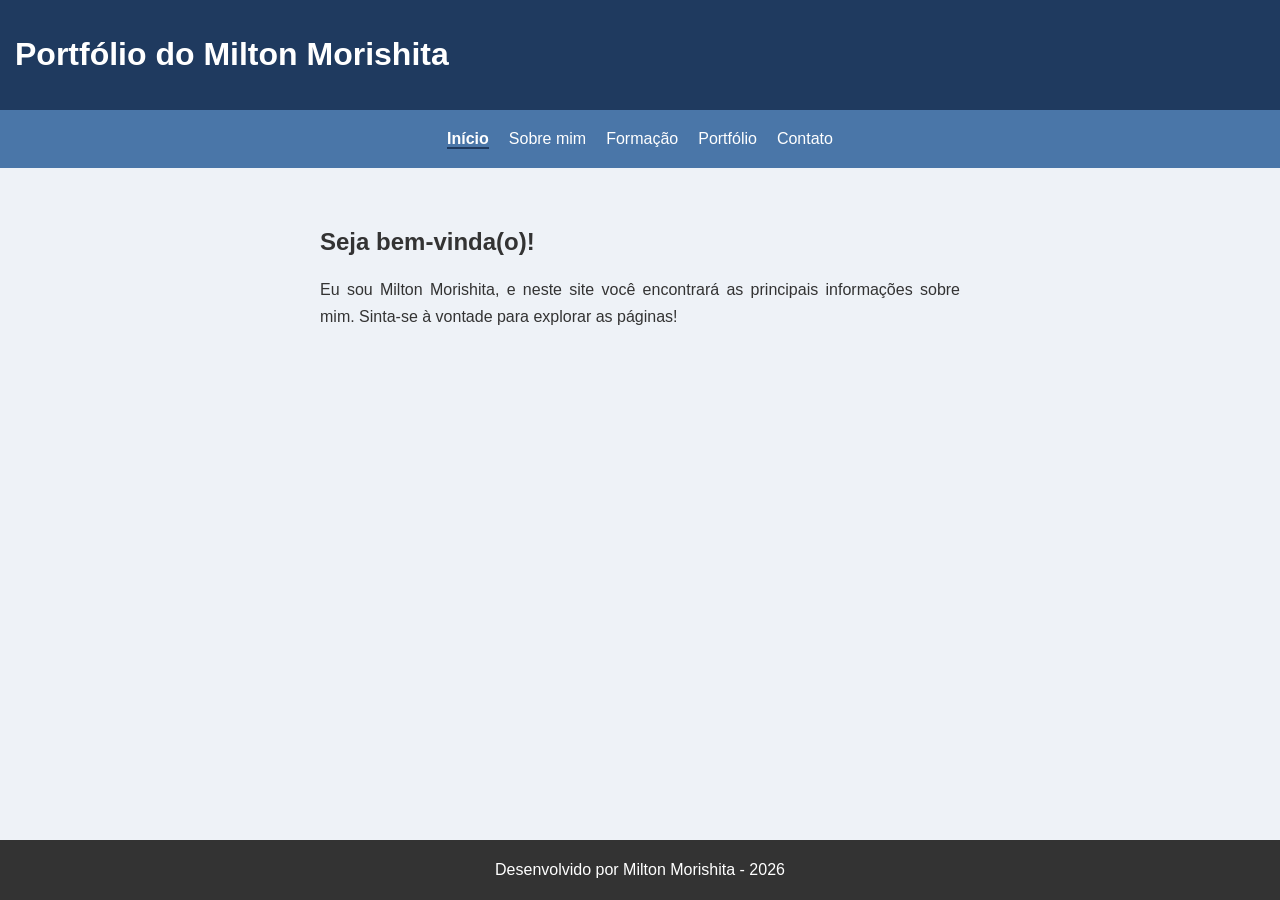
<file: index.html>
<!DOCTYPE html>
<html lang="pt-BR">
<head>
    <meta charset="UTF-8">
    <meta name="viewport" content="width=device-width, initial-scale=1.0">
    <title>Início</title>

    <!-- Link para o arquivo css, único para todas os html -->    
    <link rel="stylesheet" href="./css/style.css">
</head>
<body>
    
    <header>
        <h1>Portfólio do Milton Morishita</h1>
    </header>

    <!-- Menu que aparece em todas as páginas. A classe "ativo" serve para sublinhar e deixar em negrito o título da página no menu que está aberta. Neste caso, a página aberta é a de "Início" -->

    <nav>
        <ul>
            <li><a href="index.html" class="ativo">Início</a></li>
            <li><a href="sobre.html">Sobre mim</a></li>
            <li><a href="formacao.html">Formação</a></li>
            <li><a href="portfolio.html">Portfólio</a></li>
            <li><a href="contato.html">Contato</a></li>
        </ul>
    </nav>

    <main>
        <h2>Seja bem-vinda(o)!
        </h2>
        <p>Eu sou Milton Morishita, e neste site você encontrará as principais informações sobre mim. Sinta-se à vontade para explorar as páginas!
        </p>
    </main>

    <footer>
        <p>Desenvolvido por Milton Morishita - 2026</p>
    </footer>    

</body>
</html>
</file>
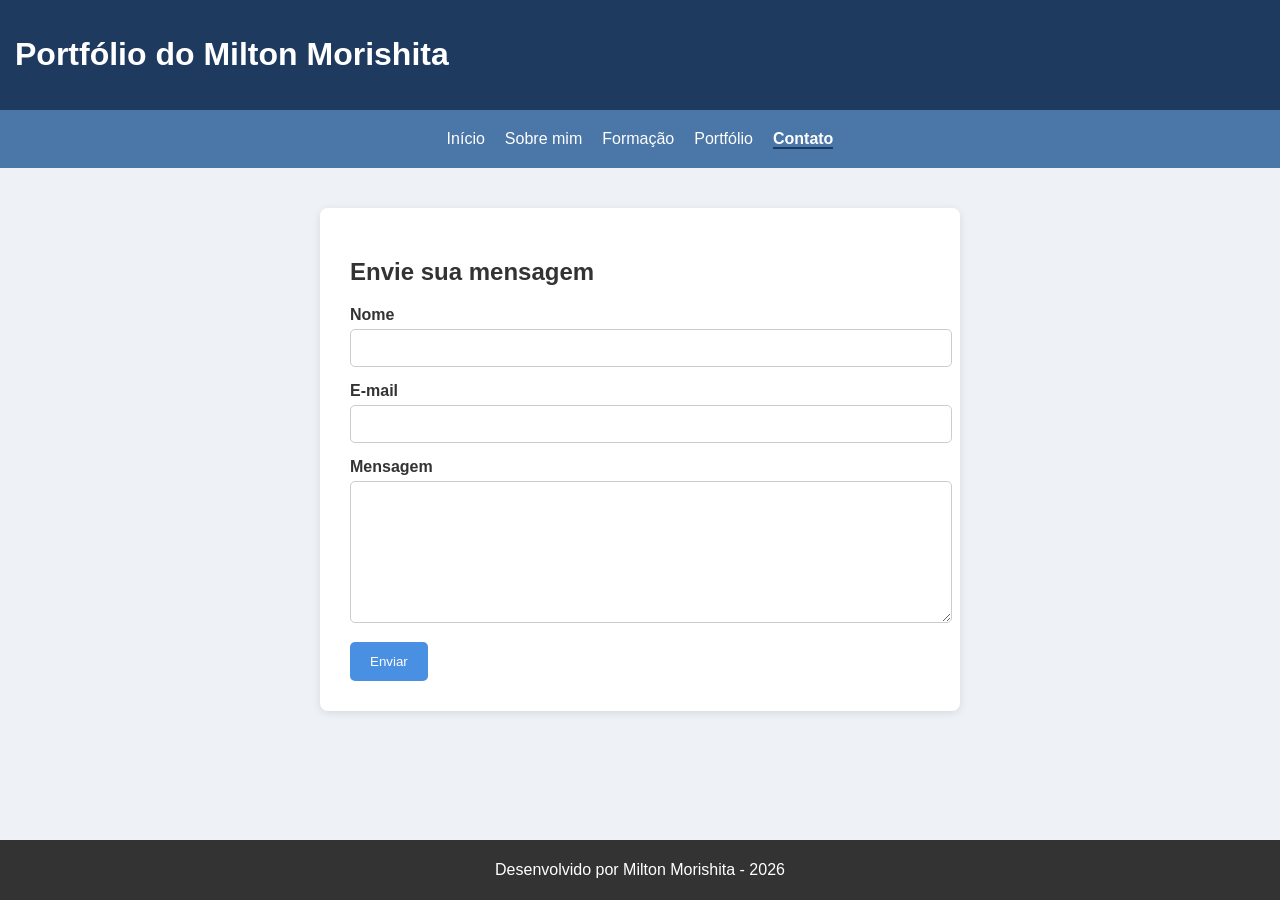
<file: contato.html>
<!DOCTYPE html>
<html lang="pt-BR">
<head>
    <meta charset="UTF-8">
    <meta name="viewport" content="width=device-width, initial-scale=1.0">
    <title>Contato</title>

    <!-- Link para o arquivo css, único para todas os html -->
    <link rel="stylesheet" href="./css/style.css">
</head>
<body>
    
    <header>
        <h1>Portfólio do Milton Morishita</h1>
    </header>

    <!-- Menu que aparece em todas as páginas. A classe "ativo" serve para sublinhar e deixar em negrito o título da página no menu que está aberta. Neste caso, a página aberta é a de "Contato" -->
    <nav>
        <ul>
            <li><a href="index.html">Início</a></li>
            <li><a href="sobre.html">Sobre mim</a></li>
            <li><a href="formacao.html">Formação</a></li>
            <li><a href="portfolio.html">Portfólio</a></li>
            <li><a href="contato.html" class="ativo">Contato</a></li>
        </ul>
    </nav>

    <main>
        <div class="form-box">
            <h2>Envie sua mensagem</h2>
        <form id="formContato">
            <div class="form-group">
                <label for="nome">Nome</label>
                <input type="text" id="nome">
            </div>
        
            <div class="form-group">
                <label for="email">E-mail</label>
                <input type="text" id="email">
            </div>

            <div class="form-group">
                <label for="mensagem">Mensagem</label>
                <textarea id="mensagem"></textarea>
            </div>

            <button type="submit">Enviar</button>

            <div class="mensagem-sucesso" id="sucesso">
                Mensagem enviada com sucesso!
            </div>
        </form>
        </div>
    </main>

    <footer>
        <p>Desenvolvido por Milton Morishita - 2026</p>
    </footer>    

<script>
    const form = document.getElementById("formContato");
    const sucesso = document.getElementById("sucesso");
    const campos = document.querySelectorAll("#formContato input, #formContato textarea");

    // Esconder a mensagem de "Sucesso" quando outro formulário começar a ser preenchido
    campos.forEach(campo => {
        campo.addEventListener("input", () => {
            sucesso.style.display = "none";
        });
    });

    // Envio do formulário
    form.addEventListener("submit", function(event) {
        event.preventDefault();

        // Esconde a mensagem antes de validar novamente
        sucesso.style.display = "none";

        const nome = document.getElementById("nome").value.trim();
        const email = document.getElementById("email").value.trim();
        const mensagem = document.getElementById("mensagem").value.trim();

        // Regex para validação do e-mail
        const emailValido = /^[^\s@]+@[^\s@]+\.[^\s@]+$/;

        // Validação do e-mail
        if (nome === "" || email === "" || mensagem === "") {
            alert("Por favor, preencha todos os campos.");
            return;
        }

        // Alerta para inserção de e-mail em formato válido
        if (!emailValido.test(email)) {
            alert("Por favor, insira um e-mail válido.");
            return;
        }

        // Simulação de envio
        form.reset();

        // Aprsentação de mensagem visual
        sucesso.style.display = "block";

        // Alerta para mensagem enviada com sucesso
        alert("Mensagem enviada com sucesso!");
        });
</script>
</body>
</html>
</file>
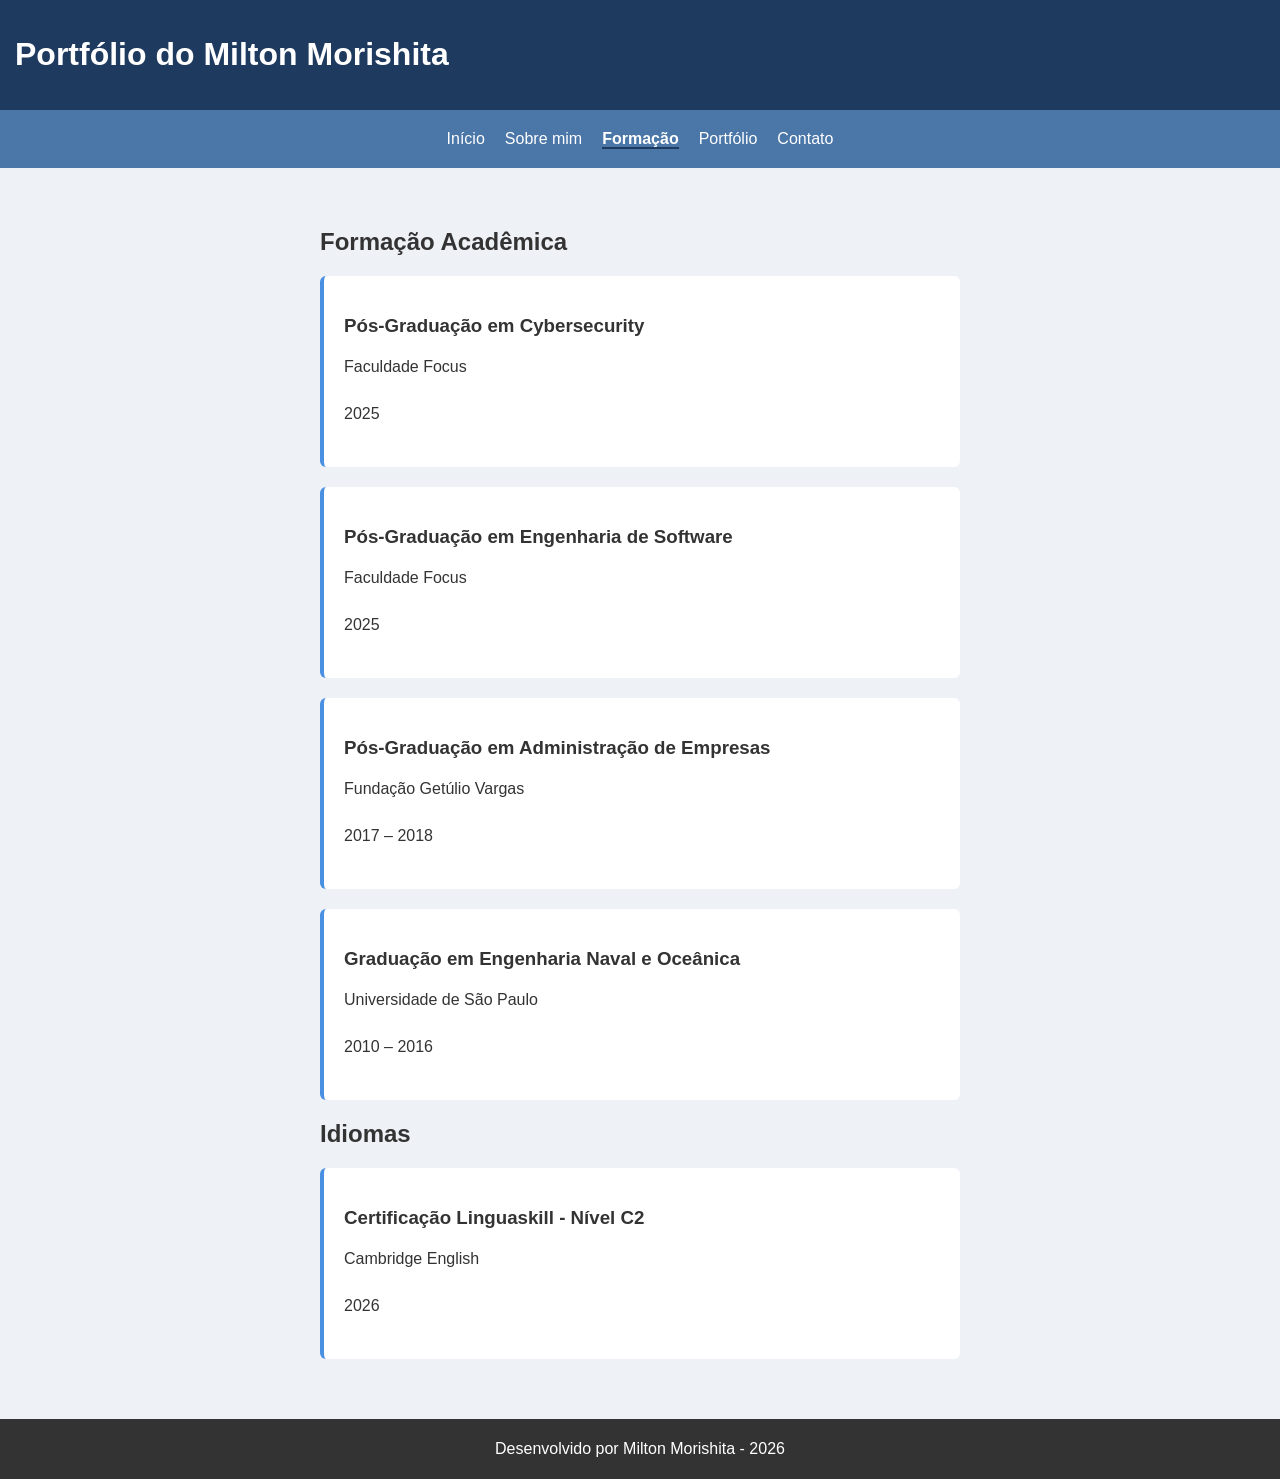
<file: formacao.html>
<!DOCTYPE html>
<html lang="pt-BR">
<head>
    <meta charset="UTF-8">
    <meta name="viewport" content="width=device-width, initial-scale=1.0">
    <title>Formação</title>

    <!-- Link para o arquivo css, único para todas os html -->
    <link rel="stylesheet" href="./css/style.css">
</head>
<body>
    
    <header>
        <h1>Portfólio do Milton Morishita</h1>
    </header>

    <!-- Menu que aparece em todas as páginas. A classe "ativo" serve para sublinhar e deixar em negrito o título da página no menu que está aberta. Neste caso, a página aberta é a de "Formação" -->
    <nav>
        <ul>
            <li><a href="index.html">Início</a></li>
            <li><a href="sobre.html">Sobre mim</a></li>
            <li><a href="formacao.html" class="ativo">Formação</a></li>
            <li><a href="portfolio.html">Portfólio</a></li>
            <li><a href="contato.html">Contato</a></li>
        </ul>
    </nav>

    <!-- Cada certificação acadêmica relevante será apresentada em cartões, utilizando a class "formacao-item". Duas sections são utilizadas, uma para "Formação Acadêmica" e a outra para "Idiomas" -->

    <main>
        <section id="formacao">
            <h2>Formação Acadêmica</h2>
            <div class="formacao-item">
                <h3>Pós-Graduação em Cybersecurity</h3>
                <p>Faculdade Focus</p>
                <p>2025</p>
             </div>

            <div class="formacao-item">
                <h3>Pós-Graduação em Engenharia de Software</h3>
                <p>Faculdade Focus</p>
                <p>2025</p>
            </div>

            <div class="formacao-item">
                <h3>Pós-Graduação em Administração de Empresas</h3>
                <p>Fundação Getúlio Vargas</p>
                <p>2017 – 2018</p>
            </div>

            <div class="formacao-item">
                <h3>Graduação em Engenharia Naval e Oceânica</h3>
                <p>Universidade de São Paulo</p>
                <p>2010 – 2016</p>
            </div>
        </section>
        <section id="idiomas">
            <h2>Idiomas</h2>
            <div class="formacao-item">
                <h3>Certificação Linguaskill - Nível C2</h3>
                <p>Cambridge English</p>
                <p>2026</p>
             </div>
        </section>
    </main>

    <footer>
        <p>Desenvolvido por Milton Morishita - 2026</p>
    </footer>    

</body>
</html>
</file>
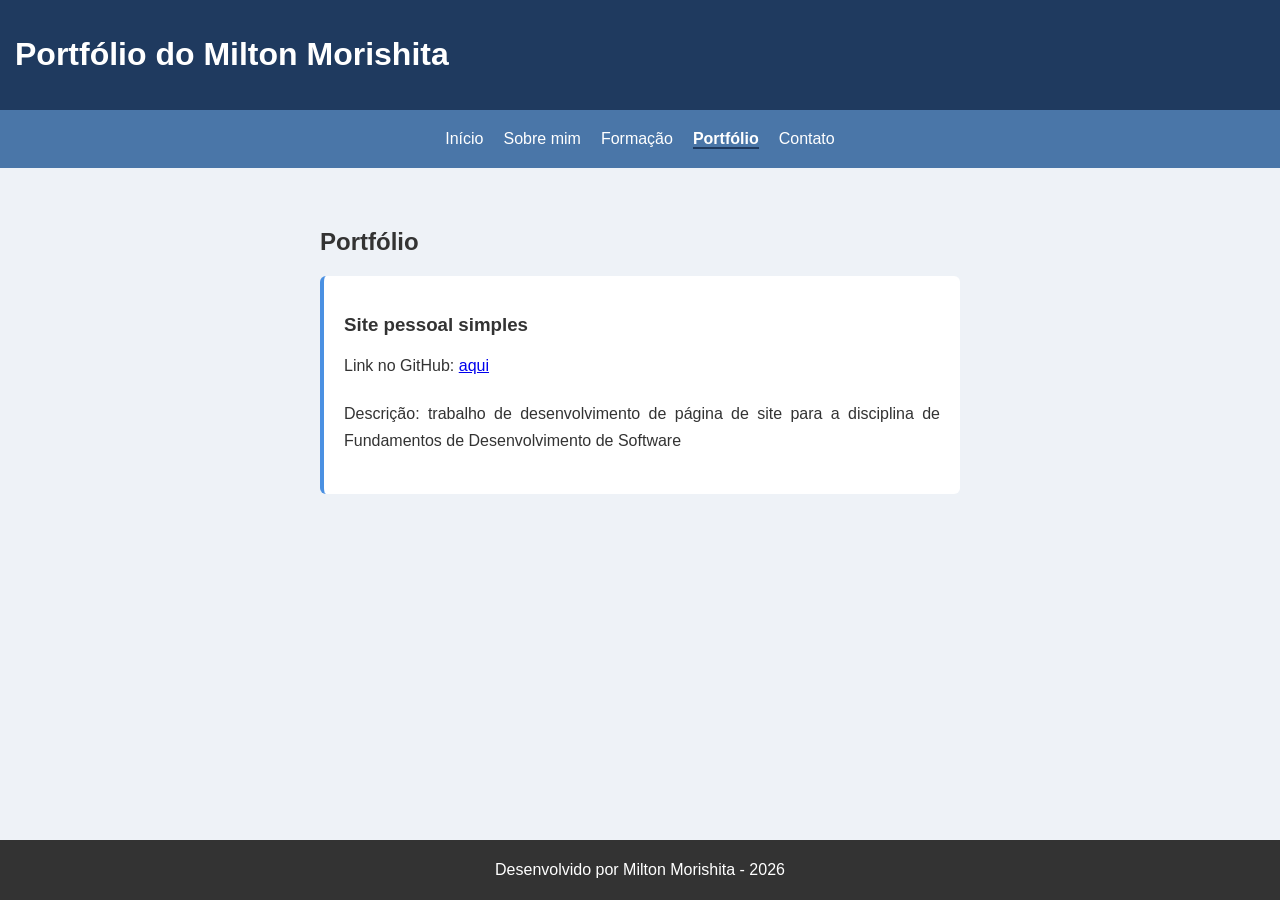
<file: portfolio.html>
<!DOCTYPE html>
<html lang="pt-BR">
<head>
    <meta charset="UTF-8">
    <meta name="viewport" content="width=device-width, initial-scale=1.0">
    <title>Portfólio</title>

    <!-- Link para o arquivo css, único para todas os html -->
    <link rel="stylesheet" href="./css/style.css">
</head>
<body>
    
    <header>
        <h1>Portfólio do Milton Morishita</h1>
    </header>

    <!-- Menu que aparece em todas as páginas. A classe "ativo" serve para sublinhar e deixar em negrito o título da página no menu que está aberta. Neste caso, a página aberta é a de "Portfólio" -->
    <nav>
        <ul>
            <li><a href="index.html">Início</a></li>
            <li><a href="sobre.html">Sobre mim</a></li>
            <li><a href="formacao.html">Formação</a></li>
            <li><a href="portfolio.html" class="ativo">Portfólio</a></li>
            <li><a href="contato.html">Contato</a></li>
        </ul>
    </nav>

    <main>
        <h2>Portfólio</h2>
        <section id="portfolio">
            <div class="portfolio-item">
                <h3>Site pessoal simples</h3>
                <p>Link no GitHub: 
                <a href="https://github.com/MoriNoob/fds.trabalho">
                aqui
                </a></p>
                <p>Descrição: trabalho de desenvolvimento de página de site para a disciplina de Fundamentos de Desenvolvimento de Software </p>
            </div>
        </section>
    </main>

    <footer>
        <p>Desenvolvido por Milton Morishita - 2026</p>
    </footer>    

</body>
</html>
</file>
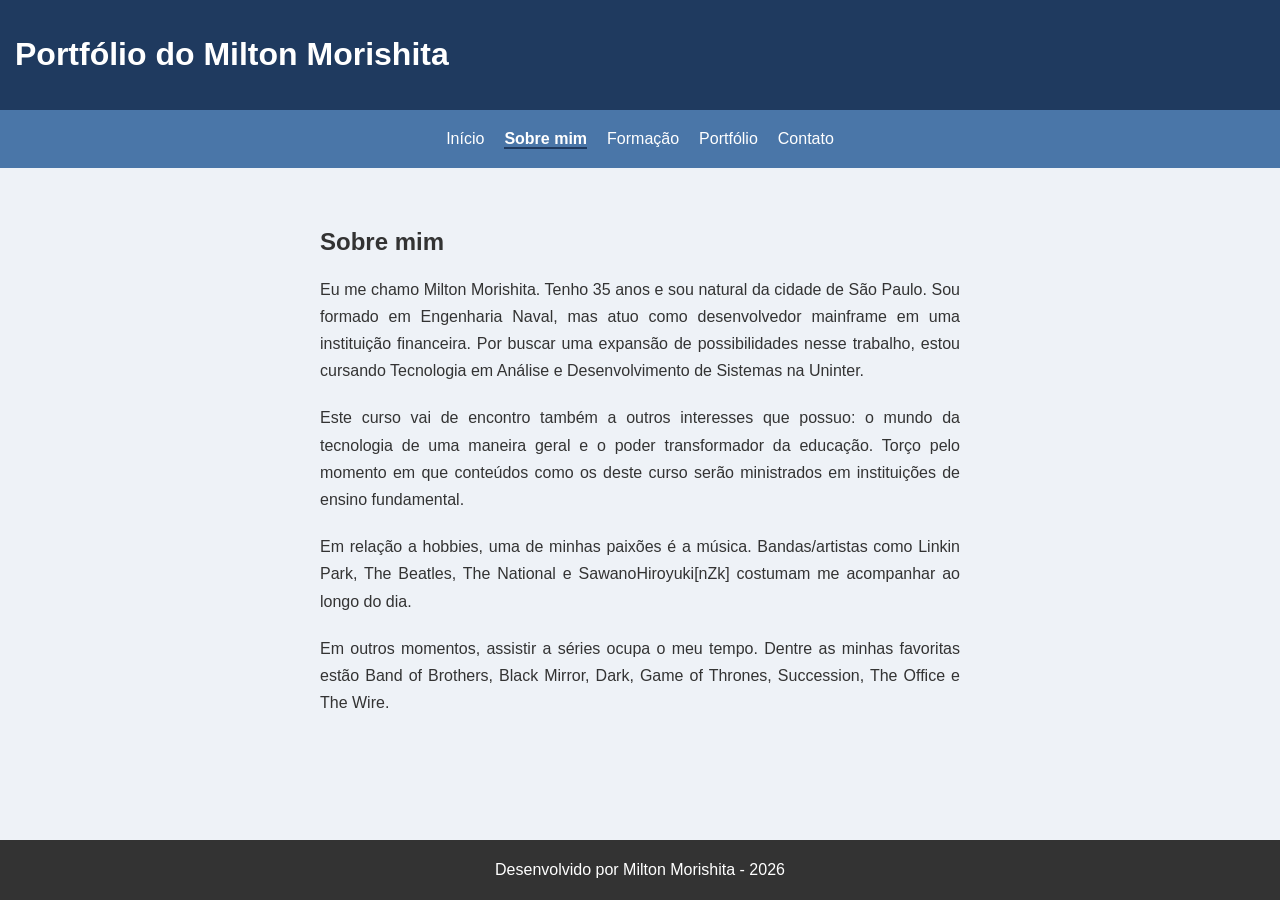
<file: sobre.html>
<!DOCTYPE html>
<html lang="pt-BR">
<head>
    <meta charset="UTF-8">
    <meta name="viewport" content="width=device-width, initial-scale=1.0">
    <title>Sobre mim</title>
    
    <!-- Link para o arquivo css, único para todas os html -->
    <link rel="stylesheet" href="./css/style.css">
</head>
<body>
    <header>
        <h1>Portfólio do Milton Morishita</h1>
    </header>

    <!-- Menu que aparece em todas as páginas. A classe "ativo" serve para sublinhar e deixar em negrito o título da página no menu que está aberta. Neste caso, a página aberta é a de "Sobre mim" -->
    <nav>
        <ul>
            <li><a href="index.html">Início</a></li>
            <li><a href="sobre.html" class="ativo">Sobre mim</a></li>
            <li><a href="formacao.html">Formação</a></li>
            <li><a href="portfolio.html">Portfólio</a></li>
            <li><a href="contato.html">Contato</a></li>
        </ul>
    </nav>

    <main>
        <h2>
        Sobre mim
        </h2>
        <p>
        Eu me chamo Milton Morishita. Tenho 35 anos e sou natural da cidade de São Paulo. Sou formado em Engenharia Naval, mas atuo como desenvolvedor mainframe em uma instituição financeira. Por buscar uma expansão de possibilidades nesse trabalho, estou cursando Tecnologia em Análise e Desenvolvimento de Sistemas na Uninter.</p>
        <p>
        Este curso vai de encontro também a outros interesses que possuo: o mundo da tecnologia de uma maneira geral e o poder transformador da educação. Torço pelo momento em que conteúdos como os deste curso serão ministrados em instituições de ensino fundamental.
        </p>
        <p>
        Em relação a hobbies, uma de minhas paixões é a música. Bandas/artistas como Linkin Park, The Beatles, The National e SawanoHiroyuki[nZk] costumam me acompanhar ao longo do dia.
        </p>
        <p>Em outros momentos, assistir a séries ocupa o meu tempo. Dentre as minhas favoritas estão Band of Brothers, Black Mirror, Dark, Game of Thrones, Succession, The Office e The Wire.
        </p>
    </main>

    <footer>
        <p>Desenvolvido por Milton Morishita - 2026</p>
    </footer>    

</body>
</html>
</file>
<file: css/style.css>
body {
    background-color: #eef2f7; 
    color: #333333;  
    display: grid; /* Grid layout para organização da página */
    font-family: Arial, sans-serif;
    grid-template-columns: repeat(12, 1fr); /* 12 colunas iguais */
    grid-template-rows: auto auto 1fr auto; /* linhas: Header, Nav, Main  e Footer */
    margin: 0;
    min-height: 100vh; /* Altura mínima igual à altura da tela */
    width: 100%; 
}


header {
    grid-column-start: 1; /* Início na primeira coluna */
    grid-column-end: -1; /* Fim na última coluna */
    background-color: #1f3a5f;
    color: white;
    padding: 15px;
}

nav {
    grid-column-start: 1; /* Início na primeira coluna */
    grid-column-end: -1; /* Fim na última coluna */
    grid-row-start: 2; /* Início na segunda linha */
    gap: 20px;    
    padding: 10px;    
    background-color: #4a76a8;
    font-family: 'Inter', sans-serif;
}

nav ul {
    list-style: none;
    margin: 0;
    padding: 10px;
    display: flex;
    justify-content: center; /* Centraliza horizontalmente */
    gap: 20px;
}

nav a {
    color: white;
    text-decoration: none;
}

main {
    grid-column-start: 4; /* Início na quarta coluna */
    grid-column-end: 10; /* Fim na décima coluna */
    padding: 40px 0;
}

main p {
    text-align: justify; /* Texto justificado */
    margin-bottom: 20px;
    line-height: 1.7;  
}

footer {
    grid-column-start: 1; /* Início na primeira coluna */
    grid-column-end: -1; /* Fim na última coluna */
    background: #333;
    color: white;
    text-align: center; /* Centraliza o texto */
    padding: 5px;
}

.ativo {
    border-bottom: 2px solid #1f3a5f;
    font-weight: bold;
}

/* Seção formação */
#formacao h2 {
    margin-bottom: 20px; /* Espaço abaixo do título da seção */
}

/* Cards de formação e certificação de idiomas */
.formacao-item {
    background: white;
    padding: 20px;
    margin-bottom: 20px;
    border-left: 4px solid #4a90e2; /* Borda colorida à esquerda */
    border-radius: 6px; /* Cantos arredondados */
}

/* Título */
.formacao-item h3 {
    margin-bottom: 5px; /* Espaço abaixo do título */
}

/*Cards de Portfólio */
.portfolio-item {
    background: white;
    padding: 20px;
    margin-bottom: 20px;
    border-left: 4px solid #4a90e2; /* Borda colorida à esquerda */
    border-radius: 6px; /* Cantos arredondados */
}

/* Título */
.portfolio-item h3 {
    margin-bottom: 15px; /* Espaço abaixo do título */
}

/* Caixa do formulário */
.form-box {
    background: white;
    padding: 30px;
    border-radius: 8px; /* Cantos arredondados */
    box-shadow: 0 2px 8px rgba(0,0,0,0.1); /* Sombra*/
}

.form-box h2 {
    margin-bottom: 20px; /* Espaço abaixo do título */
}

.form-group {
    margin-bottom: 15px;
}

label {
    display: block; /* Ocupar a linha inteira */
    margin-bottom: 5px;
    font-weight: bold; /* Espaço abaixo do título */
}

input, textarea {
    width: 100%;
    padding: 10px;
    border: 1px solid #ccc;
    border-radius: 5px; /* Cantos arredondados */
    font-size: 14px;
}

textarea {
    resize: vertical;
    height: 120px;
}

button {
    background: #4a90e2;
    color: white;
    border: none; /* Sem borda */
    padding: 12px 20px;
    border-radius: 5px; /* Cantos arredondados */
    cursor: pointer;
}

/* Botão ao passar o mouse */
button:hover {
    background: #357abd;
}

/* Mensagem de sucesso */
.mensagem-sucesso {
    margin-top: 15px;
    padding: 10px;
    background: #d4edda;
    color: #155724;
    border-radius: 5px; /* Cantos arredondados */
    display: none; /* Oculta*/
}
</file>
